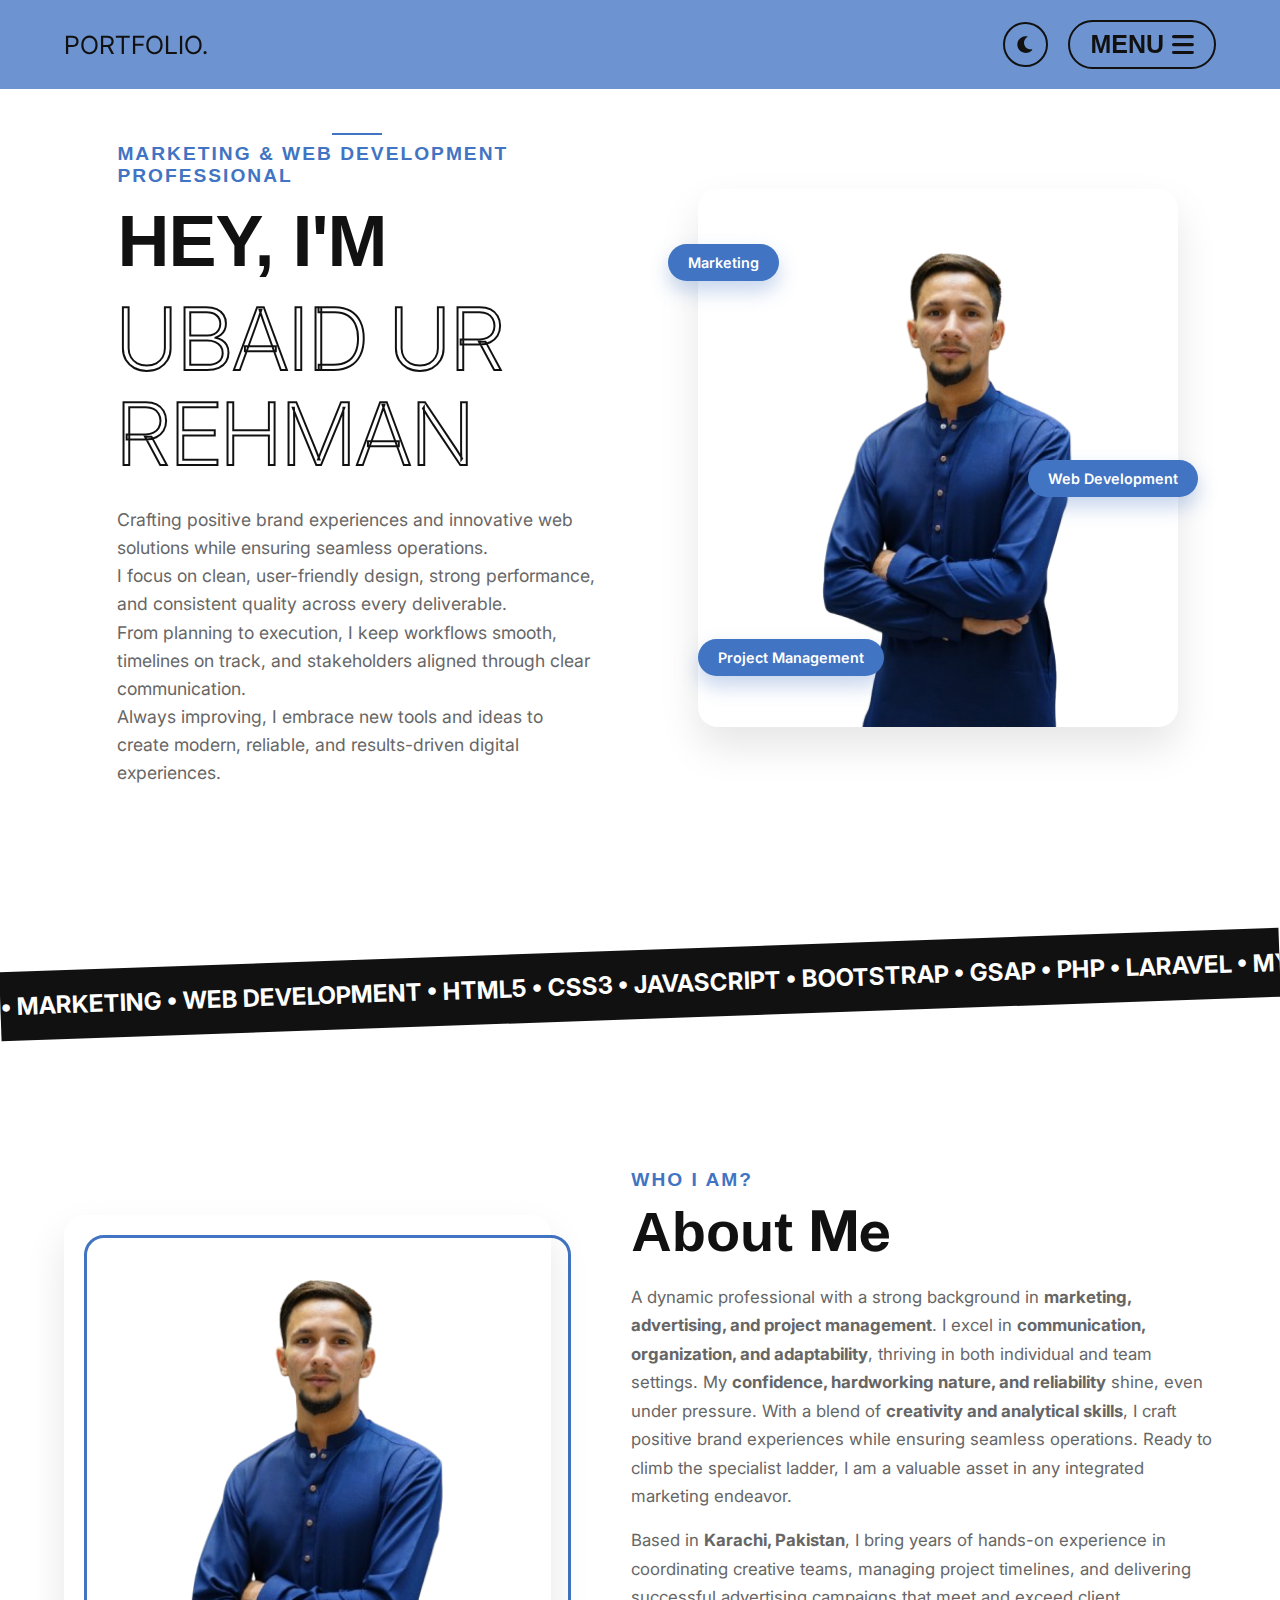
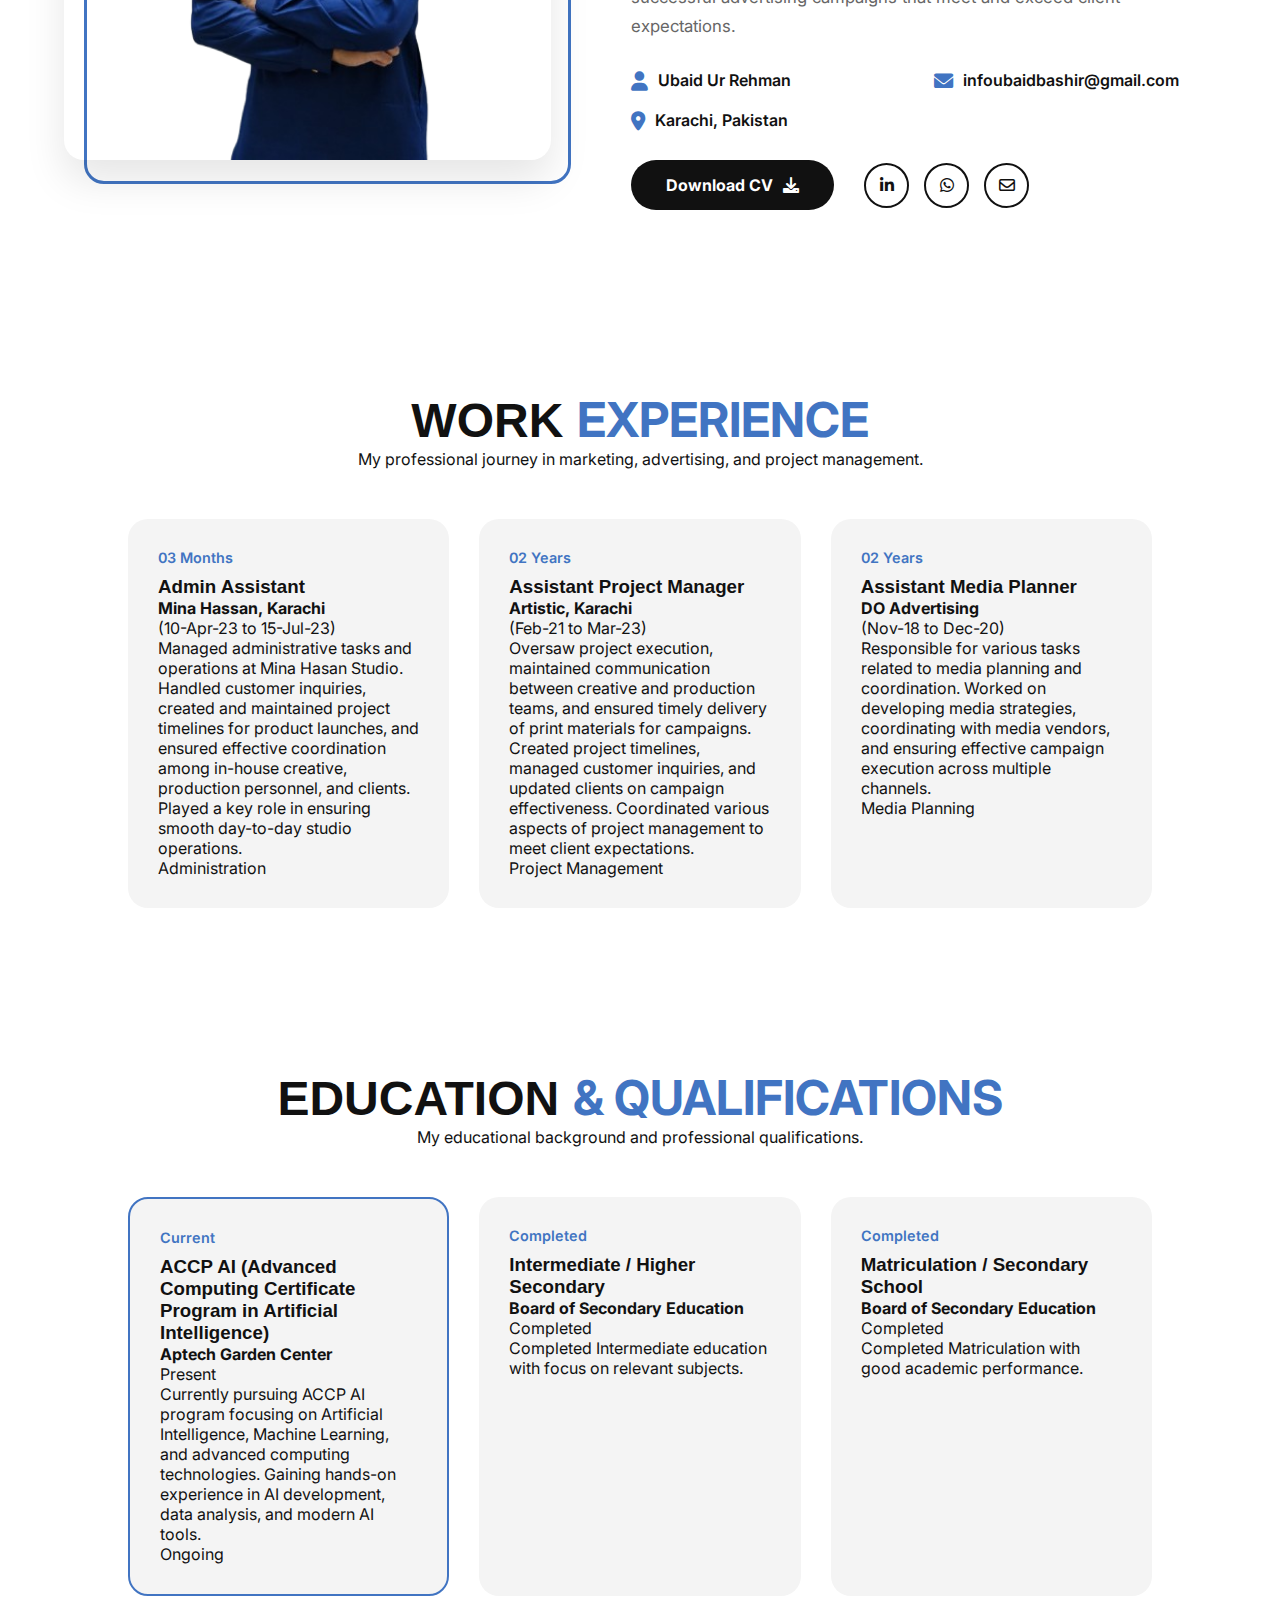
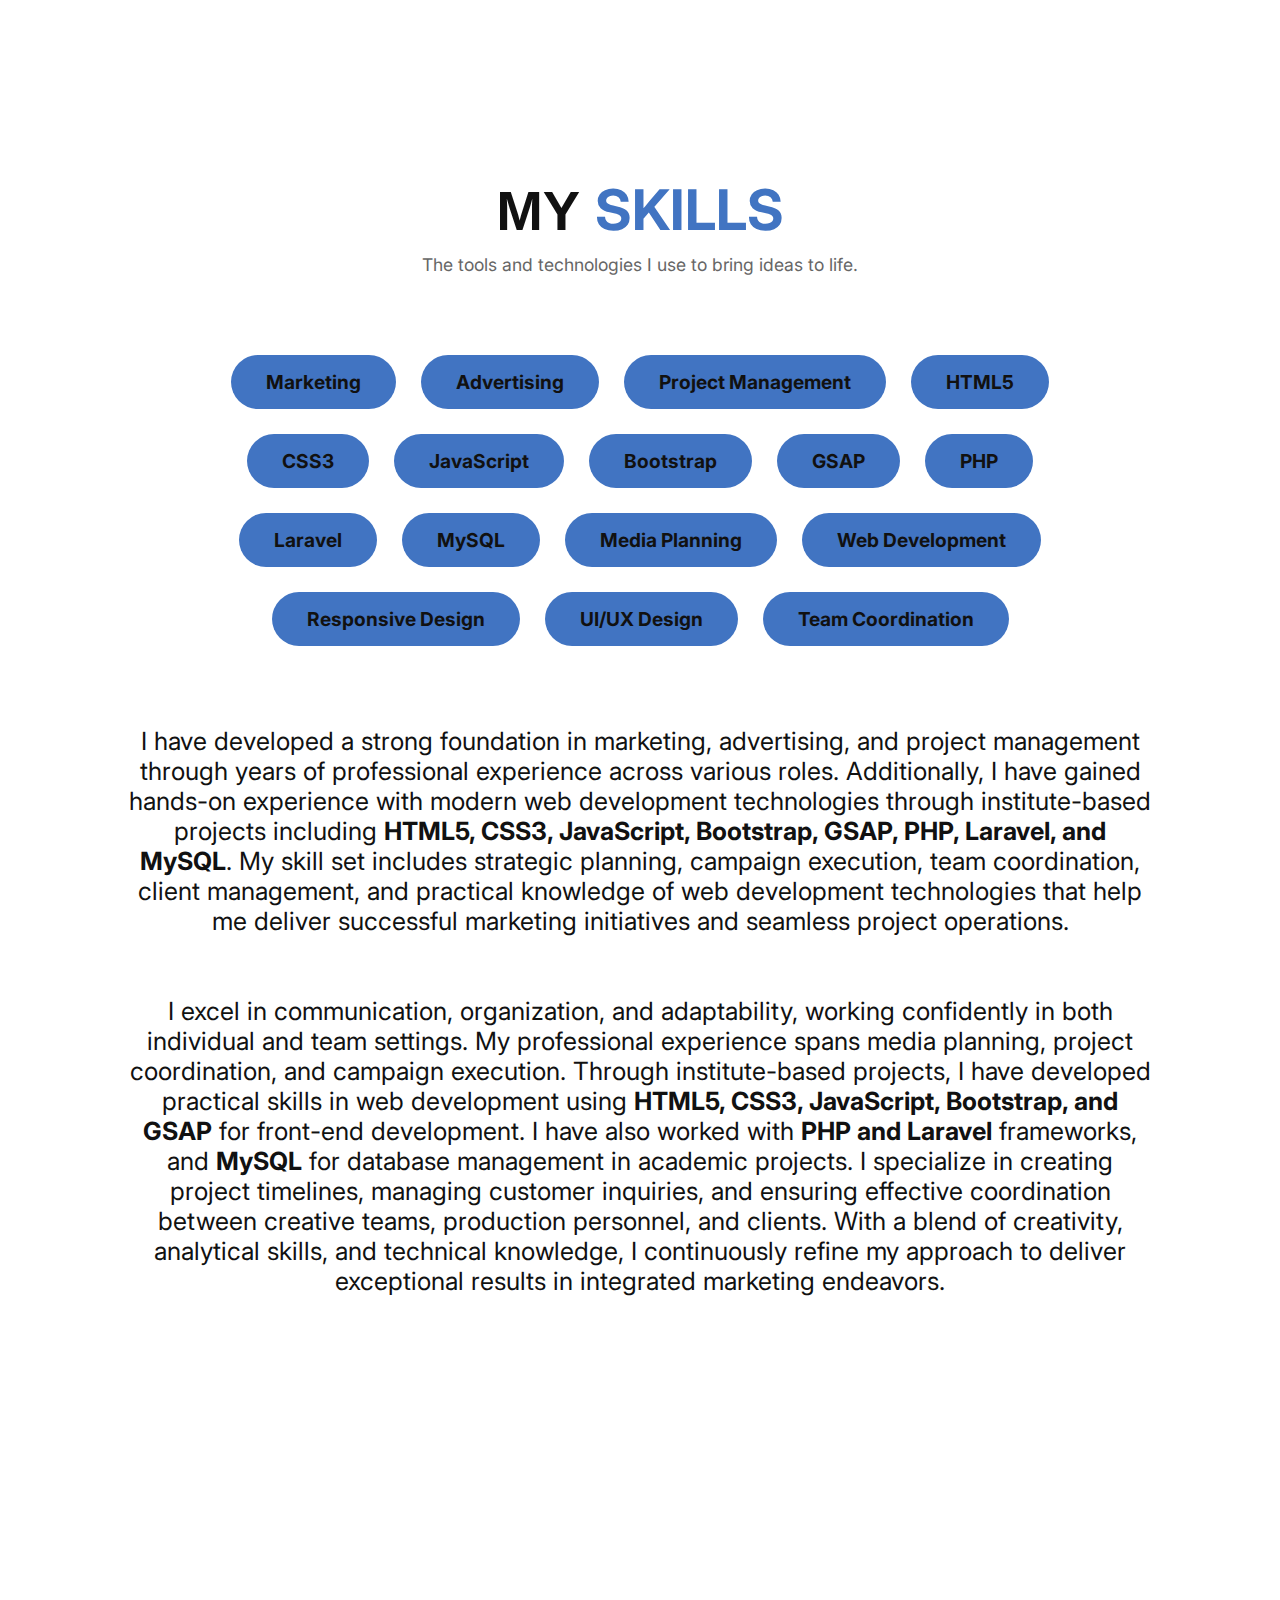
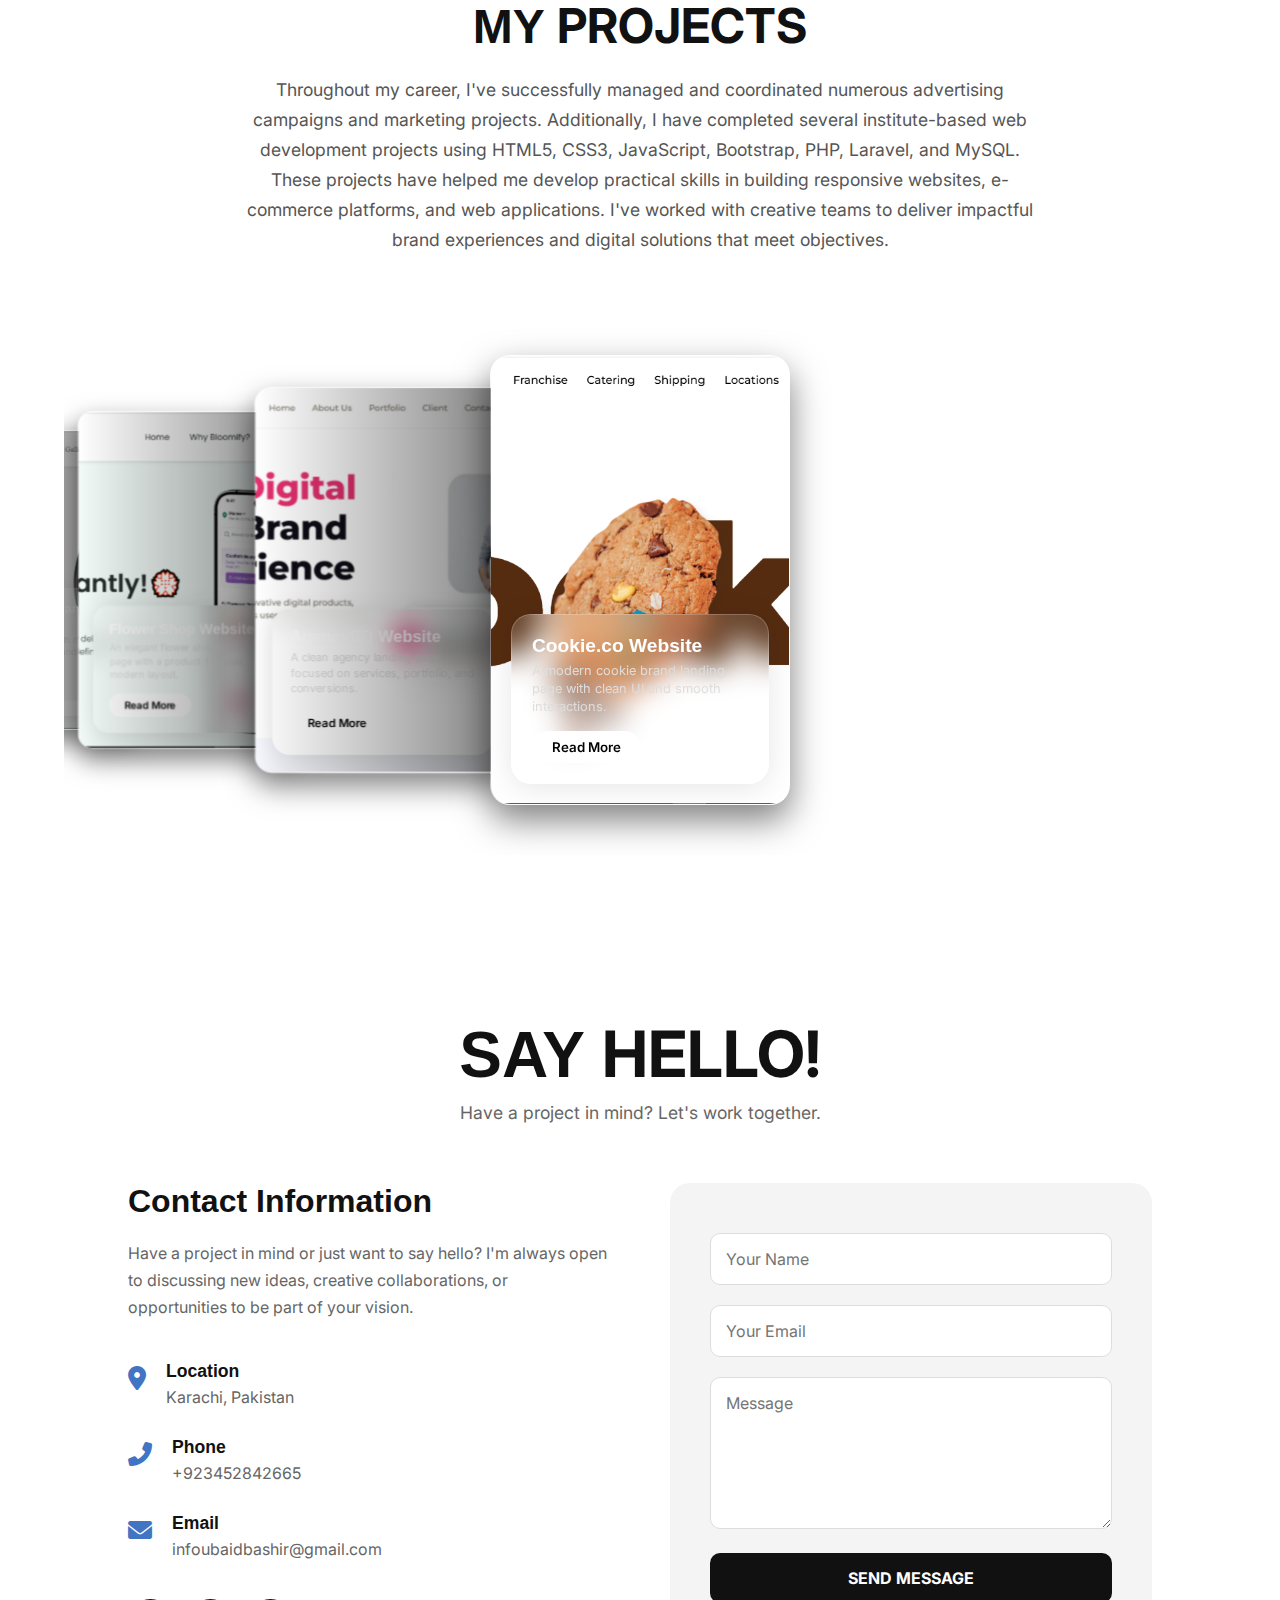
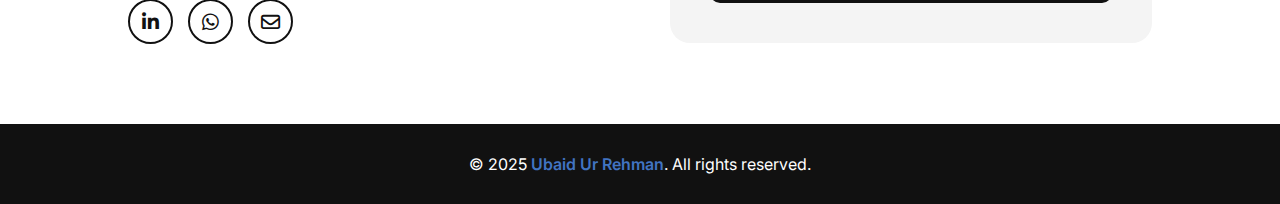
<file: index.html>
<!DOCTYPE html>
<html lang="en">

<head>
    <meta charset="UTF-8">
    <meta name="viewport" content="width=device-width, initial-scale=1.0">
    <title>MyPortfolio | Ubaid Ur Rehman</title>

    <!-- Favicon -->
    <link rel="icon" type="image/png" href="./assets/image/logo-removebg-preview.png">
    <link href="https://cdnjs.cloudflare.com/ajax/libs/font-awesome/6.0.0/css/all.min.css" rel="stylesheet">
    <link
        href="https://fonts.googleapis.com/css2?family=Clash+Display:wght@400;600;700&family=Inter:wght@300;400;600&display=swap"
        rel="stylesheet">
    <link rel="stylesheet" href="https://cdn.jsdelivr.net/npm/swiper@11/swiper-bundle.min.css" />
    <link rel="stylesheet" href="./assets/style.css">
    <link rel="stylesheet" href="./assets/about.css">

</head>

<body data-theme="light">

    <nav>
        <div class="logo">PORTFOLIO.</div>
        <div class="nav-right">
            <button class="theme-toggle" id="themeToggle" onclick="toggleTheme()" aria-label="Toggle Dark Mode">
                <i class="fas fa-moon" id="themeIcon"></i>
            </button>
            <div class="menu-btn" onclick="toggleMenu()">
                MENU <i class="fas fa-bars"></i>
            </div>
        </div>
    </nav>

    <div class="menu-overlay" id="menuOverlay">
        <div class="close-btn" onclick="toggleMenu()">&times;</div>
        <ul>
            <li><a href="#home" onclick="toggleMenu()">Home</a></li>
            <li><a href="#about" onclick="toggleMenu()">About</a></li>
            <li><a href="#skills" onclick="toggleMenu()">Skills</a></li>
            <li><a href="#education" onclick="toggleMenu()">Education</a></li>
            <li><a href="#projects" onclick="toggleMenu()">Projects</a></li>
            <li><a href="#contact" onclick="toggleMenu()">Contact</a></li>
        </ul>
    </div>

    <section id="home" class="hero">
        <div class="hero-text">
            <h4>MARKETING & WEB DEVELOPMENT PROFESSIONAL</h4>
            <h1>HEY, I'M <span class="outline-text">UBAID UR REHMAN</span></h1>
            <p>
                Crafting positive brand experiences and innovative web solutions while ensuring seamless operations.<br>
                I focus on clean, user-friendly design, strong performance, and consistent quality across every deliverable.<br>
                From planning to execution, I keep workflows smooth, timelines on track, and stakeholders aligned through clear communication.<br>
                Always improving, I embrace new tools and ideas to create modern, reliable, and results-driven digital experiences.
            </p>
        </div>
        <div class="hero-image">
            <img src="assets/image/ubaid.png" alt="Ubaid Ur Rehman">

            <div class="badge b1">Marketing</div>
            <div class="badge b2">Web Development</div>
            <div class="badge b3">Project Management</div>
        </div>
    </section>

    <div class="marquee">
        <div class="track">
            <span>• MARKETING • WEB DEVELOPMENT • HTML5 • CSS3 • JAVASCRIPT • BOOTSTRAP • GSAP • PHP • LARAVEL • MYSQL • ADVERTISING • PROJECT MANAGEMENT • </span>
            <span>• MARKETING • WEB DEVELOPMENT • HTML5 • CSS3 • JAVASCRIPT • BOOTSTRAP • GSAP • PHP • LARAVEL • MYSQL • ADVERTISING • PROJECT MANAGEMENT • </span>
        </div>
    </div>

    <section id="about" class="about-section">
        <div class="about-container">

            <div class="about-image">
                <img src="./assets/image/ubaid.png" alt="Ubaid Ur Rehman">
                <div class="img-border"></div>
            </div>

            <div class="about-content">
                <h4>WHO I AM?</h4>
                <h2>About <span>Me</span></h2>
                <p>
                    A dynamic professional with a strong background in <strong>marketing, advertising, and project management</strong>. 
                    I excel in <strong>communication, organization, and adaptability</strong>, thriving in both individual and team settings. 
                    My <strong>confidence, hardworking nature, and reliability</strong> shine, even under pressure. 
                    With a blend of <strong>creativity and analytical skills</strong>, I craft positive brand experiences while ensuring seamless operations. 
                    Ready to climb the specialist ladder, I am a valuable asset in any integrated marketing endeavor.
                </p>
                <p>
                    Based in <strong>Karachi, Pakistan</strong>, I bring years of hands-on experience in coordinating creative teams, 
                    managing project timelines, and delivering successful advertising campaigns that meet and exceed client expectations.
                </p>

                <div class="info-grid">
                    <div class="info-item">
                        <i class="fas fa-user"></i>
                        <span>Ubaid Ur Rehman</span>
                    </div>
                    <div class="info-item">
                        <i class="fas fa-envelope"></i>
                        <span>infoubaidbashir@gmail.com</span>
                    </div>
                    <div class="info-item">
                        <i class="fas fa-map-marker-alt"></i>
                        <span>Karachi, Pakistan</span>
                    </div>
                </div>

                <div class="about-actions">
                    <a href="./assets/Ubaid%20Bashir.pdf" class="btn-primary" target="_blank">Download CV <i
                            class="fas fa-download"></i></a>

                    <div class="social-icons">
                        <a href="https://www.linkedin.com/in/ubaid-bashir-7681b714b/" target="_blank"><i
                                class="fab fa-linkedin-in"></i></a>
                        <a href="https://wa.me/923452842665" target="_blank"><i class="fab fa-whatsapp"></i></a>

                        <a href="mailto:infoubaidbashir@gmail.com" target="_blank"><i class="far fa-envelope"></i></a>
                    </div>
                </div>
            </div>

        </div>
    </section>

    <section id="about" class="about">
        <div class="section-header">
            <h2>WORK <span>EXPERIENCE</span></h2>
            <p>My professional journey in marketing, advertising, and project management.</p>
        </div>

        <div class="education-grid">
            <div class="edu-card">
                <div class="year">03 Months</div>
                <h3>Admin Assistant</h3>
                <p><strong>Mina Hassan, Karachi</strong><br>
                (10-Apr-23 to 15-Jul-23)</p>
                <p>Managed administrative tasks and operations at Mina Hasan Studio. Handled customer inquiries, created and maintained project timelines for product launches, and ensured effective coordination among in-house creative, production personnel, and clients. Played a key role in ensuring smooth day-to-day studio operations.</p>
                <div class="tag">Administration</div>
            </div>

            <div class="edu-card">
                <div class="year">02 Years</div>
                <h3>Assistant Project Manager</h3>
                <p><strong>Artistic, Karachi</strong><br>
                (Feb-21 to Mar-23)</p>
                <p>Oversaw project execution, maintained communication between creative and production teams, and ensured timely delivery of print materials for campaigns. Created project timelines, managed customer inquiries, and updated clients on campaign effectiveness. Coordinated various aspects of project management to meet client expectations.</p>
                <div class="tag">Project Management</div>
            </div>

            <div class="edu-card">
                <div class="year">02 Years</div>
                <h3>Assistant Media Planner</h3>
                <p><strong>DO Advertising</strong><br>
                (Nov-18 to Dec-20)</p>
                <p>Responsible for various tasks related to media planning and coordination. Worked on developing media strategies, coordinating with media vendors, and ensuring effective campaign execution across multiple channels.</p>
                <div class="tag">Media Planning</div>
            </div>

        </div>
    </section>

    <section id="education" class="about">
        <div class="section-header">
            <h2>EDUCATION <span>& QUALIFICATIONS</span></h2>
            <p>My educational background and professional qualifications.</p>
        </div>

        <div class="education-grid">
            <div class="edu-card highlight">
                <div class="year">Current</div>
                <h3>ACCP AI (Advanced Computing Certificate Program in Artificial Intelligence)</h3>
                <p><strong>Aptech Garden Center</strong><br>
                Present</p>
                <p>Currently pursuing ACCP AI program focusing on Artificial Intelligence, Machine Learning, and advanced computing technologies. Gaining hands-on experience in AI development, data analysis, and modern AI tools.</p>
                <div class="tag">Ongoing</div>
            </div>

            <div class="edu-card">
                <div class="year">Completed</div>
                <h3>Intermediate / Higher Secondary</h3>
                <p><strong>Board of Secondary Education</strong><br>
                Completed</p>
                <p>Completed Intermediate education with focus on relevant subjects.</p>
            </div>

            <div class="edu-card">
                <div class="year">Completed</div>
                <h3>Matriculation / Secondary School</h3>
                <p><strong>Board of Secondary Education</strong><br>
                Completed</p>
                <p>Completed Matriculation with good academic performance.</p>
            </div>
        </div>
    </section>


    <section id="skills" class="skills-section">
        <div class="skills-header">
            <h2>MY <span>SKILLS</span></h2>
            <p>The tools and technologies I use to bring ideas to life.</p>
        </div>

        <div class="skills-cloud">
            <div class="skill-pill" style="--i:1">Marketing</div>
            <div class="skill-pill" style="--i:3">Advertising</div>
            <div class="skill-pill" style="--i:3">Project Management</div>
            <div class="skill-pill" style="--i:2">HTML5</div>
            <div class="skill-pill" style="--i:1">CSS3</div>
            <div class="skill-pill" style="--i:5">JavaScript</div>
            <div class="skill-pill" style="--i:2">Bootstrap</div>
            <div class="skill-pill" style="--i:6">GSAP</div>
            <div class="skill-pill" style="--i:3">PHP</div>
            <div class="skill-pill" style="--i:4">Laravel</div>
            <div class="skill-pill" style="--i:4">MySQL</div>
            <div class="skill-pill" style="--i:7">Media Planning</div>
            <div class="skill-pill" style="--i:1">Web Development</div>
            <div class="skill-pill" style="--i:3">Responsive Design</div>
            <div class="skill-pill" style="--i:2">UI/UX Design</div>
            <div class="skill-pill" style="--i:4">Team Coordination</div>
        </div>
        <br><br><br>
        <p class="skills-intro" style="font-size: 25px;">
            I have developed a strong foundation in marketing, advertising, and project management
            through years of professional experience across various roles. Additionally, I have gained hands-on experience
            with modern web development technologies through institute-based projects including <strong>HTML5, CSS3, JavaScript, Bootstrap, GSAP, PHP, Laravel, and MySQL</strong>.
            My skill set includes strategic planning, campaign execution, team coordination, client management,
            and practical knowledge of web development technologies that help me deliver successful marketing initiatives
            and seamless project operations.
        </p>
        <br><br><br>
        <div class="skills-description">
            <p style="font-size: 25px;">
                I excel in communication, organization, and adaptability, working confidently in both
                individual and team settings. My professional experience spans media planning, project coordination,
                and campaign execution. Through institute-based projects, I have developed practical skills
                in web development using <strong>HTML5, CSS3, JavaScript, Bootstrap, and GSAP</strong> for front-end development. 
                I have also worked with <strong>PHP and Laravel</strong> frameworks, and <strong>MySQL</strong> for database management
                in academic projects. I specialize in creating project timelines, managing customer inquiries, 
                and ensuring effective coordination between creative teams, production personnel, and clients. 
                With a blend of creativity, analytical skills, and technical knowledge,
                I continuously refine my approach to deliver exceptional results in integrated marketing endeavors.
            </p>
        </div>
    </section>

    <br><br><br><br><br><br>

    <section id="projects" class="projects">
        <div class="projects-header">
            <h2>MY <span>PROJECTS</span></h2>
            <p>Throughout my career, I've successfully managed and coordinated numerous advertising campaigns and marketing projects. 
                Additionally, I have completed several institute-based web development projects using HTML5, CSS3, JavaScript, Bootstrap, PHP, Laravel, and MySQL.
                These projects have helped me develop practical skills in building responsive websites, e-commerce platforms, and web applications.
                I've worked with creative teams to deliver impactful brand experiences and digital solutions that meet objectives.</p>
        </div>
        <div class="project-list">

            <div class="container">
                <!-- <h1>Amazing Projects #6<br><span>Cards Slider</span></h1> -->

                <div class="swiper mySwiper">
                    <div class="swiper-wrapper">

                        <div class="swiper-slide">
                            <div class="card-image">
                                <a href="https://ubaid-ur-rehman5.github.io/cookies-projects/" target="_blank"><img
                                        src="./assets/image/project-6.png" alt=""></a>
                            </div>
                            <div class="card-content">
                                <h2>Cookie.co Website</h2>
                                <p>A modern cookie brand landing page with clean UI and smooth interactions.</p>
                                <button><a href="https://ubaid-ur-rehman5.github.io/cookies-projects/" style="text-decoration: none ; color: #000; "
                                        >Read More</a> </button>

                            </div>
                        </div>

                      
                        <div class="swiper-slide">
                            <div class="card-image">
                                <a href="https://ubaid-ur-rehman5.github.io/Restaurant/" target="_blank"><img
                                        src="./assets/image/project-3.png" alt=""></a>
                            </div>
                            <div class="card-content">
                                <h2>Yummy Restaurant Website</h2>
                                <p>A restaurant website with menu sections, clean layout, and a table booking CTA.</p>
                                <button><a href="https://ubaid-ur-rehman5.github.io/Restaurant/" style="text-decoration: none ; color: #000;" target="_blank">Read
                                        More</a> </button>

                            </div>
                        </div>

                        <div class="swiper-slide">
                            <div class="card-image">
                                <a href="https://ubaid-ur-rehman5.github.io/flower/" target="_blank"><img
                                        src="./assets/image/project-1.png" alt=""></a>
                            </div>
                            <div class="card-content">
                                <h2>Flower Shop Website</h2>
                                <p>An elegant flower shop landing page with a product-focused, modern layout.</p>
                                <button><a href="https://ubaid-ur-rehman5.github.io/flower/" style="text-decoration: none ; color: #000;"
                                        target="_blank">Read
                                        More</a> </button>

                            </div>
                        </div>

                        <div class="swiper-slide">
                            <div class="card-image">
                                <a href="https://ubaid-ur-rehman5.github.io/agency/" target="_blank"><img
                                        src="./assets/image/image.png" alt=""></a>
                            </div>
                            <div class="card-content">
                                <h2>AgencyBD Website</h2>
                                <p>A clean agency landing page focused on services, portfolio, and conversions.</p>
                                <button><a href="https://ubaid-ur-rehman5.github.io/agency/" style="text-decoration: none ; color: #000;"
                                        target="_blank">Read
                                        More</a> </button>

                            </div>
                        </div>

                    </div>
                </div>
            </div>

        </div>
    </section>

    <section id="contact" class="contact">
        <div class="contact-container">
            <div class="contact-header">
                <h2>SAY <span>HELLO!</span></h2>
                <p>Have a project in mind? Let's work together.</p>
            </div>

            <div class="contact-content">
                <div class="contact-info">
                    <h3>Contact Information</h3>
                    <p>Have a project in mind or just want to say hello? I'm always open to discussing new ideas, creative collaborations, or opportunities to be part of your vision.</p>
                    
                    <div class="info-details">
                        <div class="info-detail-item">
                            <i class="fas fa-map-marker-alt"></i>
                            <div>
                                <h4>Location</h4>
                                <p>Karachi, Pakistan</p>
                            </div>
                        </div>
                        <div class="info-detail-item">
                            <i class="fas fa-phone-alt"></i>
                            <div>
                                <h4>Phone</h4>
                                <p><a href="https://wa.me/923452842665" target="_blank">+923452842665</a></p>
                            </div>
                        </div>
                        <div class="info-detail-item">
                            <i class="fas fa-envelope"></i>
                            <div>
                                <h4>Email</h4>
                                <p><a href="mailto:infoubaidbashir@gmail.com">infoubaidbashir@gmail.com</a></p>
                            </div>
                        </div>
                    </div>

                    <div class="socials">
                        <a href="https://www.linkedin.com/in/ubaid-bashir-7681b714b/" target="_blank"><i class="fab fa-linkedin-in"></i></a>
                        <a href="https://wa.me/923452842665" target="_blank"><i class="fab fa-whatsapp"></i></a>
                        <a href="mailto:infoubaidbashir@gmail.com" target="_blank"><i class="far fa-envelope"></i></a>
                    </div>
                </div>

                <div class="contact-form-box">
                    <form action="https://api.web3forms.com/submit" method="POST">
                        <!-- Web3Forms Access Key -->
                        <input type="hidden" name="access_key" value="3c7e196e-5c7e-42f2-878b-e4fbac3ee131">

                        <input type="text" name="name" placeholder="Your Name" required>

                        <input type="email" name="email" placeholder="Your Email" required>

                        <textarea name="message" rows="6" placeholder="Message" required></textarea>

                        <button type="submit">SEND MESSAGE</button>
                    </form>
                </div>
            </div>
        </div>
    </section>

    <!-- Back to Top Button -->
    <button id="backToTop" class="back-to-top" onclick="scrollToTop()">
        <i class="fas fa-arrow-up"></i>
    </button>

    <!-- Footer -->
    <footer class="footer">
        <div class="footer-content">
            <p>&copy; 2025 <span>Ubaid Ur Rehman</span>. All rights reserved.</p>
        </div>
    </footer>

    <script src="https://cdn.jsdelivr.net/npm/swiper@11/swiper-bundle.min.js"></script>
    <script src="./assets/main.js"></script>
</body>

</html>
</file>
<file: assets/style.css>
/* Fonts Import */
@import url('https://fonts.googleapis.com/css2?family=Clash+Display:wght@400;600;700&family=Inter:wght@300;400;600&display=swap');

:root {
    --primary: #4174c2;
    /* Blue */
    --dark: #111;
    --light: #fff;
    --gray: #f4f4f4;
}

/* Dark Mode Variables */
[data-theme="dark"] {
    --dark: #fff;
    --light: #1a1a1a;
    --gray: #2a2a2a;
}

/* Dark Mode Specific Styles */
[data-theme="dark"] body {
    background: var(--light);
    color: var(--dark);
}

[data-theme="dark"] .hero-text .outline-text {
    -webkit-text-stroke: 2px var(--dark);
}

[data-theme="dark"] .about-content,
[data-theme="dark"] .skills-section,
[data-theme="dark"] .projects-header,
[data-theme="dark"] .contact {
    background: var(--light);
}

[data-theme="dark"] .projects-header p {
    color: #999;
}

[data-theme="dark"] .about-content p,
[data-theme="dark"] .skills-header p {
    color: #ccc;
}

[data-theme="dark"] .edu-card {
    background: var(--gray);
    border-color: rgba(255, 255, 255, 0.1);
}

[data-theme="dark"] .contact-form-box {
    background: var(--gray);
}

[data-theme="dark"] .contact-form-box input,
[data-theme="dark"] .contact-form-box textarea {
    background: #333;
    border-color: #555;
    color: var(--dark);
}

[data-theme="dark"] .info-detail-item p,
[data-theme="dark"] .contact-info p {
    color: #ccc;
}

[data-theme="dark"] .menu-overlay {
    background: var(--light);
}

[data-theme="dark"] .logo {
    color: var(--dark);
}

[data-theme="dark"] .menu-btn {
    color: var(--dark);
}

[data-theme="dark"] .section-header h2,
[data-theme="dark"] .skills-header h2,
[data-theme="dark"] .projects-header h2,
[data-theme="dark"] .contact-header h2 {
    color: var(--dark);
}

[data-theme="dark"] .about-content h2,
[data-theme="dark"] .about-content h4 {
    color: var(--dark);
}

[data-theme="dark"] .edu-card h3 {
    color: var(--dark);
}

[data-theme="dark"] .info-detail-item h4 {
    color: var(--dark);
}

[data-theme="dark"] .contact-info h3 {
    color: var(--dark);
}

* {
    margin: 0;
    padding: 0;
    box-sizing: border-box;
    font-family: 'Inter', sans-serif;
    scroll-behavior: smooth;
}

body {
    background: var(--light);
    color: var(--dark);
    overflow-x: hidden;
    transition: background 0.3s ease, color 0.3s ease;
    overflow-x: hidden;
}

h1,
h2,
h3,
h4 {
    font-family: 'Clash Display', sans-serif;
    font-weight: 700;
}

/* Navbar */
/* Variables (Image wale colors ke liye) */
:root {
    --menu-bg: #4174c2;
    /* Blue color */
    --menu-text: #1a1a1a;
    /* Dark Text */
}

/* Navbar (Existing code same rahega) */
nav {
    background-color: rgba(65, 116, 194, 0.77) !important;
    display: flex;
    justify-content: space-between;
    align-items: center;
    padding: 20px 5%;
    font-size: 25px;
    position: fixed;
    width: 100%;
    top: 0;
    background: rgba(255, 255, 255, 0.9);
    backdrop-filter: blur(10px);
    z-index: 1000;
    transition: background 0.3s ease;
}

[data-theme="dark"] nav {
    background: rgba(17, 17, 17, 0.9) !important;
}

.nav-right {
    display: flex;
    align-items: center;
    gap: 20px;
}

/* Theme Toggle Button */
.theme-toggle {
    background: transparent;
    border: 2px solid var(--dark);
    border-radius: 50%;
    width: 45px;
    height: 45px;
    display: flex;
    align-items: center;
    justify-content: center;
    cursor: pointer;
    transition: all 0.3s ease;
    color: var(--dark);
    font-size: 1.2rem;
}

.theme-toggle:hover {
    background: var(--dark);
    color: var(--light);
    transform: rotate(20deg);
}

[data-theme="dark"] .theme-toggle {
    border-color: var(--light);
    color: var(--light);
}

[data-theme="dark"] .theme-toggle:hover {
    background: var(--light);
    color: var(--dark);
}

/* Menu Button */
.menu-btn {
    background: transparent;
    border: 2px solid var(--dark);
    border-radius: 30px;
    padding: 8px 20px;
    font-family: 'Clash Display', sans-serif;
    font-weight: 600;
    cursor: pointer;
    display: flex;
    align-items: center;
    gap: 8px;
    transition: all 0.3s ease;
    z-index: 1001;
    position: relative;
}

.menu-btn:hover {
    background: var(--dark);
    color: var(--light);
}

[data-theme="dark"] .menu-btn {
    border-color: var(--light);
    color: var(--light);
}

[data-theme="dark"] .menu-btn:hover {
    background: var(--light);
    color: var(--dark);
}

/* Mobile Menu Button */
@media (max-width: 768px) {
    .menu-btn {
        padding: 8px 15px;
        font-size: 14px;
    }
    
    .menu-btn i {
        font-size: 1.2rem;
    }
}

.backBut{
        color: var(--menu-text);
    font-size: 25px;
    font-weight: 600;
    text-decoration: none;
    font-family: 'Clash Display', sans-serif;
    line-height: 1.1;
    display: inline-block;
    transition: 0.3s;
}

/* Menu Overlay - Yahan major changes hain */
.menu-overlay {
    position: fixed;
    top: 0;
    right: -100%;
    width: 100%;
    max-width: 400px;
    height: 100vh;
    background: var(--light);
    z-index: 1000;
    transition: right 0.5s ease;
    padding: 80px 40px;
    box-shadow: -5px 0 30px rgba(0, 0, 0, 0.1);
    overflow-y: auto;
}

/* Make menu full screen on mobile */
@media (max-width: 480px) {
    .menu-overlay {
        max-width: 100%;
        padding: 70px 20px 40px;
    }
}

.menu-overlay.active {
    right: 0;
}

/* Close Button Styling (Pill Shape) */
.close-btn {
    position: absolute;
    top: 25px;
    right: 25px;
    font-size: 2.5rem;
    cursor: pointer;
    color: var(--dark);
    transition: transform 0.3s ease;
    z-index: 1002;
    width: 40px;
    height: 40px;
    display: flex;
    align-items: center;
    justify-content: center;
    border-radius: 50%;
    background: rgba(0, 0, 0, 0.05);
}

.close-btn:hover {
    transform: rotate(90deg);
    background: rgba(0, 0, 0, 0.1);
}

/* Menu Links Styling */
.menu-overlay ul {
    list-style: none;
    text-align: left;
    /* Left align text */
    width: 100%;
}

.menu-overlay ul li {
    margin: 15px 0;
}

.menu-overlay ul li a {
    color: var(--menu-text);
    /* Dark color */
    font-size: 25px;
    /* Bara font size image jaisa */
    font-weight: 600;
    /* Bold text */
    text-decoration: none;
    font-family: 'Clash Display', sans-serif;
    /* Aapka font */
    line-height: 1.1;
    display: inline-block;
    transition: 0.3s;
}

.menu-overlay ul li a:hover {
    color: #fff;
    /* Hover par white effect */
    transform: translateX(10px);
    /* Thoda move karega */
}

/* Mobile Responsiveness */
@media (max-width: 600px) {
    .menu-overlay {
        width: 100%;
        /* Mobile par full width */
        top: 0;
        right: -100%;
        height: 100vh;
        border-radius: 0;
        /* Mobile par sharp corners */
    }

    .menu-overlay.active {
        right: 0;
    }
}

/* Hero Section */
.hero {
    min-height: 100vh;
    display: flex;
    flex-direction: column;
    align-items: center;
    justify-content: center;
    padding: 120px 5% 80px;
    position: relative;
    overflow: hidden;
    gap: 40px;
    margin-top: 0; /* Removed margin-top as we're using padding */
}

.hero-text {
    text-align: center;
    max-width: 800px;
    margin: 0 auto;
    z-index: 2;
    padding: 0 15px;
}

.hero-text h4 {
    color: var(--primary);
    letter-spacing: 2px;
    margin: 30px 0 15px; /* Added top margin */
    font-size: 1.2rem;
    position: relative;
    display: inline-block;
    padding-top: 10px;
}

/* Add a subtle line above the text on larger screens */
@media (min-width: 768px) {
    .hero-text h4::before {
        content: '';
        position: absolute;
        top: 0;
        left: 50%;
        transform: translateX(-50%);
        width: 50px;
        height: 2px;
        background: var(--primary);
    }
}

.hero-text h1 {
    font-size: 3.5rem;
    line-height: 1.1;
    margin: 0 0 20px;
    text-transform: uppercase;
    font-weight: 700;
    letter-spacing: -1px;
}

.hero-text .outline-text {
    -webkit-text-stroke: 2px var(--dark);
    color: transparent;
    display: block;
    margin-top: 10px;
    font-size: 1.2em;
    letter-spacing: 1px;
}

@media (max-width: 768px) {
    .hero {
        padding: 80px 5% 50px;
        gap: 30px;
        margin-top: 50px; /* Adjusted for tablet */
    }
    
    .hero-text h1 {
        font-size: 2.8rem;
        line-height: 1.2;
        margin-bottom: 15px;
    }
    
    .hero-text .outline-text {
        -webkit-text-stroke: 1.5px var(--dark);
        font-size: 1.1em;
    }
    
    .hero-text h4 {
        margin: 25px 0 10px;
        font-size: 1.1rem;
    }
}

@media (max-width: 480px) {
    .hero {
        padding: 80px 4% 30px;
        gap: 30px;
        margin-top: 0;
    }
    
    .hero-text {
        padding: 0 10px;
    }
    
    .hero-text h1 {
        font-size: 2.2rem;
        line-height: 1.3;
        margin-bottom: 10px;
    }
    
    .hero-text h4 {
        font-size: 1rem;
        margin: 20px 0 8px;
        letter-spacing: 1px;
    }
    
    .hero-text .outline-text {
        -webkit-text-stroke: 1px var(--dark);
        font-size: 1em;
    }
    
    .hero-text p {
        font-size: 1rem;
        line-height: 1.5;
        margin-bottom: 20px;
    }
}

.hero-text p {
    font-size: 1.1rem;
    line-height: 1.6;
    margin-bottom: 30px;
    color: #666;
}

.hero-image {
    position: relative;
    width: 100%;
    max-width: 500px;
    margin: 0 auto;
    z-index: 1;
    padding: 0 15px;
    box-sizing: border-box;
}

.hero-image img {
    width: 100%;
    height: auto;
    object-fit: cover;
    border-radius: 20px;
    box-shadow: 0 20px 40px rgba(0, 0, 0, 0.1);
    transition: transform 0.3s ease;
}

/* Floating Badges */
.badge {
    position: absolute;
    background: var(--primary);
    color: white;
    padding: 8px 16px;
    border-radius: 30px;
    font-weight: 600;
    font-size: 0.8rem;
    box-shadow: 0 10px 20px rgba(65, 116, 194, 0.3);
    animation: float 3s ease-in-out infinite;
    z-index: 3;
}

.b1 { top: 10%; left: 5%; }
.b2 { top: 50%; right: 5%; animation-delay: 1s; }
.b3 { bottom: 10%; left: 5%; animation-delay: 2s; }

/* Responsive Adjustments */
@media (min-width: 768px) {
    .hero {
        flex-direction: row;
        align-items: center;
        justify-content: space-between;
        text-align: left;
        padding: 100px 8% 80px;
        gap: 60px;
    }
    
    .hero-text {
        flex: 1;
        text-align: left;
        padding-right: 40px;
        margin: 0;
        max-width: 50%;
    }
    
    .hero-text h1 {
        font-size: 4.5rem;
        margin-bottom: 25px;
    }
    
    .hero-image {
        flex: 1;
        max-width: 45%;
        padding: 0;
    }
    
    .badge {
        padding: 10px 20px;
        font-size: 0.9rem;
    }
}

@media (max-width: 1024px) {
    .hero-text h1 {
        font-size: 3.5rem;
    }
}

@media (max-width: 576px) {
    .hero {
        padding: 80px 5% 40px;
    }
    
    .hero-text h1 {
        font-size: 2.5rem;
    }
    
    .hero-text p {
        font-size: 1rem;
    }
    
    .badge {
        padding: 6px 12px;
        font-size: 0.7rem;
    }
    
    .b1 { top: 5%; left: 5%; }
    .b2 { top: 45%; right: 5%; }
    .b3 { bottom: 5%; left: 5%; }
}

.hero-image:hover img {
    filter: grayscale(0%);
}

/* Floating Badges */
.badge {
    position: absolute;
    background: var(--primary);
    padding: 10px 20px;
    border-radius: 30px;
    font-weight: 600;
    font-size: 0.9rem;
    box-shadow: 0 10px 20px rgba(65, 116, 194, 0.3);
    animation: float 3s ease-in-out infinite;
}

.b1 {
    top: 10%;
    left: -30px;
}

.b2 {
    top: 50%;
    right: -20px;
    animation-delay: 1s;
}

.b3 {
    bottom: 10%;
    left: 0;
    animation-delay: 2s;
}

@keyframes float {

    0%,
    100% {
        transform: translateY(0);
    }

    50% {
        transform: translateY(-10px);
    }
}

/* Marquee */
.marquee {
    background: var(--dark);
    color: var(--light);
    padding: 20px 0;
    overflow: hidden;
    white-space: nowrap;
    transform: rotate(-2deg);
    margin: 50px 0;
}

.track {
    display: inline-block;
    animation: marquee 10s linear infinite;
}

.track span {
    font-size: 1.5rem;
    font-weight: 700;
    margin-right: 20px;
    text-transform: uppercase;
}

@keyframes marquee {
    0% {
        transform: translateX(0);
    }

    100% {
        transform: translateX(-50%);
    }
}

/* About & Education */
.about {
    padding: 80px 10%;
}

.section-header {
    text-align: center;
    margin-bottom: 50px;
}

.section-header h2 {
    font-size: 3rem;
}

.section-header span {
    color: var(--primary);
}

.education-grid {
    display: grid;
    grid-template-columns: repeat(auto-fit, minmax(280px, 1fr));
    gap: 30px;
}

.edu-card {
    background: var(--gray);
    padding: 30px;
    border-radius: 20px;
    position: relative;
    transition: 0.3s;
}

.edu-card:hover {
    background: var(--dark);
    color: var(--light);
    transform: translateY(-5px);
}

.edu-card .year {
    font-size: 0.9rem;
    color: var(--primary);
    margin-bottom: 10px;
    font-weight: 600;
}

.edu-card.highlight {
    border: 2px solid var(--primary);
}

/* Skills */
/* .skills-section {
            padding: 50px 10%;
            text-align: center;
        }

        .skills-wrapper {
            display: flex;
            flex-wrap: wrap;
            justify-content: center;
            gap: 15px;
            margin-top: 30px;
        }

        .skill-bubble {
            padding: 15px 35px;
            border-radius: 50px;
            border: 1px solid var(--dark);
            font-weight: 600;
            font-size: 1.1rem;
            transition: 0.3s;
            cursor: default;
        }

        .skill-bubble.green {
            background: var(--primary);
            border-color: var(--primary);
        }

        .skill-bubble:hover {
            background: var(--dark);
            color: var(--light);
            transform: scale(1.1);
        } */

/* Projects */
.projects {
    padding: 80px 5%;
    background: var(--light);
    color: var(--dark);
}

.projects-header {
    text-align: center;
    max-width: 1000px;
    margin: 0 auto 50px;
}

.projects-header h2 {
    font-size: 3rem;
    margin-bottom: 20px;
}

.projects-header p {
    font-size: 1.1rem;
    line-height: 1.7;
    color: #555;
    margin: 0 auto;
    max-width: 800px;
}

@media (max-width: 768px) {
    .projects {
        padding: 60px 5%;
    }
    
    .projects-header h2 {
        font-size: 2.5rem;
    }
    
    .projects-header p {
        font-size: 1rem;
        padding: 0 10px;
    }
}

/* Original commented code */
/* .projects {
            padding: 80px 10%;
            background: var(--dark);
            color: var(--light);
        }

        .project-item {
            display: flex;
            justify-content: space-between;
            align-items: center;
            padding: 30px 0;
            border-bottom: 1px solid rgba(255,255,255,0.1);
            cursor: pointer;
            transition: 0.3s;
            text-decoration: none;
            color: inherit;
        }

        .project-item:hover {
            padding-left: 20px;
            background: rgba(255,255,255,0.05);
        }

        .project-item h3 {
            font-size: 2rem;
        }

        .proj-arrow {
            font-size: 2rem;
            color: var(--primary);
            opacity: 0;
            transition: 0.3s;
        }

        .project-item:hover .proj-arrow {
            opacity: 1;
            transform: translateX(-10px);
        } */

/* Contact */
.contact {
    padding: 80px 10%;
    background: var(--light);
}

.contact-container {
    max-width: 1200px;
    margin: 0 auto;
}

.contact-header {
    text-align: center;
    margin-bottom: 60px;
}

.contact-header h2 {
    font-size: 4rem;
    margin-bottom: 10px;
}

.contact-header p {
    color: #666;
    font-size: 1.1rem;
}

.contact-content {
    display: grid;
    grid-template-columns: 1fr 1fr;
    gap: 60px;
    align-items: start;
}

/* Contact Info Column */
.contact-info h3 {
    font-size: 2rem;
    margin-bottom: 20px;
    color: var(--dark);
}

.contact-info > p {
    color: #666;
    line-height: 1.7;
    margin-bottom: 40px;
}

.info-details {
    margin-bottom: 40px;
}

.info-detail-item {
    display: flex;
    align-items: flex-start;
    gap: 20px;
    margin-bottom: 30px;
}

.info-detail-item i {
    font-size: 1.5rem;
    color: var(--primary);
    margin-top: 5px;
}

.info-detail-item h4 {
    font-size: 1.1rem;
    margin-bottom: 5px;
    color: var(--dark);
}

.info-detail-item p {
    color: #666;
    margin: 0;
}

.info-detail-item a {
    color: #666;
    text-decoration: none;
    transition: 0.3s;
}

.info-detail-item a:hover {
    color: var(--primary);
}

.contact-info .socials {
    display: flex;
    gap: 15px;
    margin-top: 30px;
}

.contact-info .socials a {
    width: 45px;
    height: 45px;
    border: 2px solid var(--dark);
    border-radius: 50%;
    display: flex;
    justify-content: center;
    align-items: center;
    color: var(--dark);
    text-decoration: none;
    transition: 0.3s;
    font-size: 1.2rem;
}

.contact-info .socials a:hover {
    background: var(--dark);
    color: #fff;
    transform: translateY(-3px);
}

/* Contact Form Column */
.contact-form-box {
    background: var(--gray);
    padding: 40px;
    border-radius: 20px;
}

.contact-form-box input,
.contact-form-box textarea {
    width: 100%;
    padding: 15px;
    margin: 10px 0;
    background: #fff;
    border: 1px solid #ddd;
    border-radius: 10px;
    font-size: 1rem;
    font-family: 'Inter', sans-serif;
}

.contact-form-box textarea {
    resize: vertical;
    min-height: 120px;
}

.contact-form-box button {
    width: 100%;
    padding: 15px;
    background: var(--dark);
    color: var(--light);
    border: none;
    border-radius: 10px;
    font-size: 1rem;
    font-weight: 700;
    cursor: pointer;
    margin-top: 10px;
    transition: 0.3s;
}

.contact-form-box button:hover {
    background: var(--primary);
    color: var(--dark);
    transform: translateY(-2px);
}

/* Back to Top Button */
.back-to-top {
    position: fixed;
    bottom: 30px;
    right: 30px;
    width: 50px;
    height: 50px;
    background: var(--primary);
    color: var(--dark);
    border: none;
    border-radius: 50%;
    font-size: 1.2rem;
    cursor: pointer;
    display: none;
    align-items: center;
    justify-content: center;
    z-index: 1000;
    box-shadow: 0 4px 15px rgba(65, 116, 194, 0.3);
    transition: 0.3s;
}

.back-to-top.show {
    display: flex;
}

.back-to-top:hover {
    background: var(--dark);
    color: #fff;
    transform: translateY(-5px);
    box-shadow: 0 6px 20px rgba(0, 0, 0, 0.3);
}

/* Footer */
.footer {
    background: var(--dark);
    color: var(--light);
    padding: 30px 20px;
    text-align: center;
}

.footer-content {
    max-width: 1200px;
    margin: 0 auto;
}

.footer-content p {
    font-size: 1rem;
    margin: 0;
}

.footer-content span {
    color: var(--primary);
    font-weight: 600;
}

/* ========== COMPREHENSIVE RESPONSIVE STYLES ========== */

/* Tablet and Below (768px) */
@media (max-width: 768px) {
    /* Hero Section */
    .hero {
        flex-direction: column;
        text-align: center;
        padding-top: 100px; /* Add more space at the top */
        height: auto;
        padding: 120px 5% 50px;
    }

    .hero-text h1 {
        font-size: 3.5rem;
        margin-top: 0;
    }

    .hero-text h4 {
        font-size: 0.9rem;
    }

    .hero-image {
        width: 100%;
        max-width: 400px;
        height: 400px;
        margin: 0 auto 30px;
    }

    /* Badges */
    .badge {
        font-size: 0.8rem;
        padding: 8px 15px;
    }

    .b1 {
        left: -20px;
    }

    .b2 {
        right: -15px;
    }

    /* Marquee */
    .marquee {
        font-size: 0.8rem;
    }

    /* About Section */
    .about-section {
        padding: 60px 5%;
    }

    .about-container {
        flex-direction: column;
        gap: 40px;
    }

    .about-content h2 {
        font-size: 2.5rem;
    }

    .info-grid {
        grid-template-columns: 1fr;
    }

    /* Work Experience & Education */
    .section-header h2 {
        font-size: 2.5rem;
    }

    .education-grid {
        grid-template-columns: 1fr;
        gap: 20px;
    }

    .edu-card {
        padding: 20px;
    }

    /* Projects Section */
    .projects {
        padding: 60px 0;
    }

    .projects-header {
        padding: 0 20px;
    }

    .projects-header h2 {
        font-size: 2.5rem;
    }

    .projects-header p {
        font-size: 1rem;
    }

    /* Swiper */
    .swiper {
        padding: 30px 20px;
    }

    .swiper-slide {
        width: 280px;
        height: 400px;
    }

    /* Contact Section */
    .contact {
        padding: 60px 5%;
    }

    .contact-content {
        grid-template-columns: 1fr;
        gap: 40px;
    }

    .contact-header h2 {
        font-size: 2.5rem;
    }

    .contact-form-box {
        padding: 30px 20px;
    }

    /* Footer */
    .footer {
        padding: 20px;
    }

    /* Back to Top */
    .back-to-top {
        bottom: 20px;
        right: 20px;
        width: 45px;
        height: 45px;
        font-size: 1rem;
    }
}

/* ===== Responsive Design ===== */

/* Mobile (480px and below) */

/* Large Devices (Desktops, 1024px and up) */
@media (max-width: 1200px) {
    .hero-text h1 {
        font-size: 4.5rem;
        line-height: 1.1;
    }
    
    .hero-text .outline-text {
        -webkit-text-stroke: 2px var(--primary);
    }
    
    .about-container, .skills-container, .projects-container, .contact-container {
        padding: 0 5%;
    }
}

/* Medium Devices (Tablets, 768px and up) */
@media (max-width: 992px) {
    .hero-text h1 {
        font-size: 3.8rem;
    }
    
    .about-container {
        flex-direction: column;
        text-align: center;
    }
    
    .about-image {
        margin: 0 auto 30px;
    }
    
    .skills-grid {
        grid-template-columns: repeat(2, 1fr);
    }
    
    .project-list .swiper-slide {
        width: 80%;
        margin: 0 auto;
    }
}

/* Small Devices (Phones, 576px and up) */
@media (max-width: 768px) {
    :root {
        --section-padding: 60px 0;
    }
    
    .hero-text h1 {
        font-size: 3rem;
    }
    
    .hero-text h4 {
        font-size: 1rem;
    }
    
    .section-header h2 {
        font-size: 2.5rem;
    }
    
    .about-content, .skills-header, .projects-header {
        padding: 30px 5%;
    }
    
    .skills-grid {
        grid-template-columns: 1fr;
    }
    
    .project-list .swiper-slide {
        width: 85%;
    }
    
    .contact-container {
        flex-direction: column;
    }
    
    .contact-info, .contact-form {
        width: 100%;
        margin-bottom: 30px;
    }
}

/* Extra Small Devices (Small Phones, 480px and up) */
@media (max-width: 576px) {
    nav {
        padding: 15px 5%;
        font-size: 20px;
    }

    .menu-overlay {
        width: 100%;
        top: 0;
        right: -100%;
        height: 100vh;
        border-radius: 0;
        padding: 50px 30px;
    }

    .menu-overlay ul li a {
        font-size: 20px;
    }

    /* Hero */
    .hero {
        padding: 100px 5% 30px;
    }

    .hero-text h1 {
        font-size: 2.5rem;
        line-height: 1.1;
    }

    .hero-text h4 {
        font-size: 0.8rem;
    }

    .hero-text p {
        font-size: 0.9rem;
    }

    .hero-image {
        width: 100%;
        height: 300px;
    }

    .badge {
        font-size: 0.7rem;
        padding: 6px 12px;
    }

    .b1 {
        left: -15px;
        top: 5%;
    }

    .b2 {
        right: -10px;
    }

    .b3 {
        bottom: 5%;
    }

    /* About */
    .about-section {
        padding: 40px 5%;
    }

    .about-content h2 {
        font-size: 2rem;
    }

    .about-content h4 {
        font-size: 1rem;
    }

    .about-content p {
        font-size: 0.95rem;
    }

    /* Sections */
    .section-header h2 {
        font-size: 2rem;
    }

    .section-header p {
        font-size: 0.9rem;
    }

    .edu-card {
        padding: 15px;
    }

    .edu-card h3 {
        font-size: 1.2rem;
    }

    .edu-card .year {
        font-size: 0.85rem;
    }

    /* Projects */
    .projects-header h2 {
        font-size: 2rem;
    }

    .projects-header p {
        color: #b0b0b0;
        /* Thoda light grey text (Dark bg ke liye) */
        font-size: 1.1rem;
        line-height: 1.6;
        max-width: 700px;
        /* Paragraph zyada phaile nahi */
        margin: 0 auto;
        /* Paragraph ko center karne ke liye */
    }

    /* Mobile Responsive */
    @media (max-width: 768px) {
        .projects-header h2 {
            font-size: 2.5rem;
            /* Mobile pe chhota ho jayega */
        }
    }

    .container {
        width: 100%;
        max-width: 100%;
        text-align: center;
        display: flex;
        justify-content: center;
        align-items: center;
        padding: 0;
    }

    .project-list {
        display: flex;
        justify-content: center;
        align-items: center;
        width: 100%;
        max-width: 100%;
    }

    h1 {
        font-size: 2rem;
        margin-bottom: 2rem;

    }

    h1 span {
        color: #fff;
        font-weight: 300;
    }

    /* Swiper Styles */
    .swiper {
        width: 100%;
        max-width: 100%;
        padding-top: 50px;
        padding-bottom: 50px;
        overflow: visible;
    }

    .swiper-wrapper {
        display: flex;
        align-items: center;
        justify-content: center;
    }

    .swiper-slide {
        background-position: center;
        background-size: cover;
        width: 300px;
        height: 350px;
        border-radius: 20px;
        position: relative;
        overflow: hidden;
        /* Glass border effect */
        border: 1px solid rgba(255, 255, 255, 0.1);
        box-shadow: 0 15px 35px rgba(0, 0, 0, 0.5);
        margin: 0 10px;
    }

    @media (max-width: 768px) {
        .swiper-slide {
            width: 280px;
            height: 320px;
        }
    }

    @media (max-width: 480px) {
        .swiper-slide {
            width: 260px;
            height: 300px;
        }
    }

    .card-image img {
        width: 100%;
        height: 100%;
        object-fit: cover;
        position: absolute;
        top: 0;
        left: 0;
        z-index: 1;
    }

    /* Glassmorphism Content Box - Responsive */
    .card-content {
        position: absolute;
        bottom: 15px;
        left: 15px;
        right: 15px;
        padding: 15px;
        background: rgba(255, 255, 255, 0.85);
        backdrop-filter: blur(10px);
        border-radius: 10px;
        box-shadow: 0 4px 6px rgba(0, 0, 0, 0.1);
        margin: 0 10px;
        
        /* Responsive adjustments */
        @media (max-width: 768px) {
            padding: 12px;
            bottom: 10px;
            left: 10px;
            right: 10px;
        }
        
        @media (max-width: 480px) {
            padding: 10px;
            bottom: 8px;
            left: 8px;
            right: 8px;
        }
        right: 20px;
        z-index: 2;
        background: rgba(255, 255, 255, 0.1);
        /* Halka transparent background */
        backdrop-filter: blur(15px);
        /* Blur effect */
        -webkit-backdrop-filter: blur(15px);
        border-radius: 20px;
        padding: 20px;
        border: 1px solid rgba(255, 255, 255, 0.2);
        box-shadow: 0 4px 30px rgba(0, 0, 0, 0.1);
        text-align: left;
    }

    .card-content h2 {
        font-size: 1.2rem;
        margin-bottom: 5px;
        color: #fff;
    }

    .card-content p {
        font-size: 0.8rem;
        color: #ddd;
        margin-bottom: 15px;
        line-height: 1.4;
    }
    
    .card-content a {
        display: inline-block;
        background: #fff;
        color: #333 !important;
        border: none;
        padding: 8px 20px;
        border-radius: 20px;
        font-weight: 600;
        cursor: pointer;
        transition: 0.3s;
        text-decoration: none !important;
    }
    
    .card-content a:hover {
        background: #4facfe;
        color: white !important;
    }

    /* Removed button styles since we're using links instead */

}

h1 {
    font-size: 2rem;
    margin-bottom: 2rem;

}

h1 span {
    color: #fff;
    font-weight: 300;
}

/* Swiper Styles */
.swiper {
    width: 100%;
    padding-top: 50px;
    padding-bottom: 50px;
}

.swiper-slide {
    background-position: center;
    background-size: cover;
    width: 300px;
    height: 450px;
    border-radius: 20px;
    position: relative;
    overflow: hidden;
    /* Glass border effect */
    border: 1px solid rgba(255, 255, 255, 0.1);
    box-shadow: 0 15px 35px rgba(0, 0, 0, 0.5);
}

.card-image img {
    width: 100%;
    height: 100%;
    object-fit: cover;
    position: absolute;
    top: 0;
    left: 0;
    z-index: 1;
}

/* Glassmorphism Content Box - Video wala effect */
.card-content {
    position: absolute;
    bottom: 20px;
    left: 20px;
    right: 20px;
    z-index: 2;
    background: rgba(255, 255, 255, 0.1);
    /* Halka transparent background */
    backdrop-filter: blur(15px);
    /* Blur effect */
    -webkit-backdrop-filter: blur(15px);
    border-radius: 20px;
    padding: 20px;
    border: 1px solid rgba(255, 255, 255, 0.2);
    box-shadow: 0 4px 30px rgba(0, 0, 0, 0.1);
    text-align: left;
}

.card-content h2 {
    font-size: 1.2rem;
    margin-bottom: 5px;
    color: #fff;
}

.card-content p {
    font-size: 0.8rem;
    color: #ddd;
    margin-bottom: 15px;
    line-height: 1.4;
}

.card-content button {
    background: #fff;
    color: #333;
    border: none;
    padding: 8px 20px;
    border-radius: 20px;
    font-weight: 600;
    cursor: pointer;
    transition: 0.3s;
}

.card-content button:hover {
    background: #4facfe;
    color: white;
}
</file>
<file: assets/about.css>
/* --- STANDALONE ABOUT SECTION --- */
.about-section {
    padding: 100px 5%;
    background: var(--light);
    display: flex;
    justify-content: center;
    align-items: center;
}

@media (max-width: 768px) {
    .about-section {
        padding: 80px 5%;
    }
}

@media (max-width: 480px) {
    .about-section {
        padding: 60px 4%;
    }
    
    .about-content h2 {
        font-size: 2.5rem;
        margin-bottom: 15px;
    }
    
    .about-content p {
        font-size: 1rem;
    }
}

.about-container {
    display: flex;
    flex-direction: row;
    align-items: center;
    gap: 80px;
    max-width: 1200px;
    width: 100%;
}

/* Responsive layout for about section */
@media (max-width: 992px) {
    .about-container {
        gap: 50px;
    }
}

@media (max-width: 768px) {
    .about-container {
        flex-direction: column;
        gap: 40px;
        text-align: center;
    }
    
    .about-content {
        order: -1; /* Move content above image */
    }
    
    .about-image {
        max-width: 400px;
        margin: 0 auto;
    }
    
    .info-grid {
        grid-template-columns: 1fr; /* Stack info items on mobile */
        text-align: left;
        padding: 0 20px;
    }
    
    .about-actions {
        justify-content: center;
        flex-wrap: wrap;
        gap: 15px;
    }
}

/* --- Image Styling --- */
.about-image {
    flex: 1;
    position: relative;
}

.about-image img {
    width: 100%;
    height: auto;
    border-radius: 20px;
    position: relative;
    z-index: 2;
    box-shadow: 0 20px 40px rgba(0,0,0,0.1);
}

/* Border Effect behind image */
.about-image .img-border {
    position: absolute;
    top: 20px;
    left: 20px;
    width: 100%;
    height: 100%;
    border: 3px solid var(--primary);
    border-radius: 20px;
    z-index: 1;
    transition: 0.3s;
}

.about-container:hover .img-border {
    top: 10px;
    left: 10px; /* Hover par border move karega */
}

/* --- Content Styling --- */
.about-content {
    flex: 1.2;
}

.about-content h4 {
    font-size: 1.2rem;
    color: var(--primary);
    margin-bottom: 10px;
    letter-spacing: 2px;
}

.about-content h2 {
    font-size: 3.5rem;
    margin-bottom: 20px;
    line-height: 1.1;
}

.about-content p {
    color: #666;
    line-height: 1.7;
    margin-bottom: 15px;
    font-size: 1.05rem;
}

/* Info Grid (Phone, Email etc) */
.info-grid {
    display: grid;
    grid-template-columns: 1fr 1fr; /* 2 Columns */
    gap: 20px;
    margin: 30px 0;
}

.info-item {
    display: flex;
    align-items: center;
    gap: 10px;
    font-weight: 600;
    color: var(--dark);
}

.info-item i {
    color: var(--primary);
    font-size: 1.2rem;
}

/* Buttons & Socials */
.about-actions {
    display: flex;
    align-items: center;
    gap: 30px;
}

.btn-primary {
    padding: 15px 35px;
    background: var(--dark);
    color: #fff;
    text-decoration: none;
    font-weight: 700;
    border-radius: 30px;
    transition: 0.3s;
    display: flex;
    align-items: center;
    gap: 10px;
}

.btn-primary:hover {
    background: var(--primary);
    color: var(--dark);
    transform: translateY(-3px);
}

.social-icons {
    display: flex;
    gap: 15px;
}

.social-icons a {
    width: 45px;
    height: 45px;
    border: 2px solid var(--dark);
    border-radius: 50%;
    display: flex;
    justify-content: center;
    align-items: center;
    color: var(--dark);
    text-decoration: none;
    transition: 0.3s;
}

.social-icons a:hover {
    background: var(--dark);
    color: #fff;
    transform: translateY(-3px);
}

/* --- MOBILE RESPONSIVE --- */
@media (max-width: 900px) {
    .about-container {
        flex-direction: column; /* Mobile par image upar, text niche */
        text-align: center;
    }

    .about-image .img-border {
        display: none; /* Mobile par border hata diya taake simple lage */
    }

    .info-grid {
        grid-template-columns: 1fr; /* Mobile par ek ke niche ek */
        text-align: left;
        padding-left: 20px;
    }

    .about-actions {
        flex-direction: column;
        gap: 20px;
    }
}


        /* Skills */
        

/* --- FLOATING SKILLS SECTION --- */
.skills-section {
    padding: 100px 10%;
    background: var(--light);
    text-align: center;
    overflow: hidden; /* Extra movement chupane ke liye */
}

.skills-header {
    margin-bottom: 60px;
}

.skills-header h2 {
    font-size: 3.5rem;
    margin-bottom: 10px;
}

.skills-header span {
    color: var(--primary);
}

.skills-header p {
    color: #666;
    font-size: 1.1rem;
}

/* --- Cloud Container --- */
.skills-cloud {
    display: flex;
    flex-wrap: wrap;
    justify-content: center;
    align-items: center;
    gap: 25px; /* Tags ke beech gap */
    max-width: 900px;
    margin: 0 auto;
    padding: 20px;
}

/* --- Individual Skill Pill --- */
.skill-pill {
    padding: 15px 35px;
    background: var(--primary); /* Blue Background */
    color: var(--dark);         /* Dark Text */
    font-size: 1.2rem;
    font-weight: 700;
    border-radius: 50px;        /* Pill Shape */
    cursor: default;
    transition: 0.3s ease;
    
    /* Animation Magic */
    animation: float 3s ease-in-out infinite;
    animation-delay: calc(var(--i) * 0.3s); /* Alag alag time par start hoga */
}

/* Hover Effect */
.skill-pill:hover {
    background: var(--dark);
    color: #fff;
    transform: translateY(-5px) scale(1.1); /* Thoda bada hoga */
    animation-play-state: paused; /* Hover par ruk jayega */
}

/* --- Keyframes for Floating --- */
@keyframes float {
    0%, 100% {
        transform: translateY(0);
    }
    50% {
        transform: translateY(-15px); /* Upar jayega */
    }
}

/* --- MOBILE RESPONSIVE --- */
@media (max-width: 768px) {
    .skills-section {
        padding: 60px 5%;
    }

    .skill-pill {
        padding: 10px 25px;
        font-size: 0.9rem;
        gap: 15px;
    }
    
    .skills-header h2 {
        font-size: 2.5rem;
    }

    .skills-header p {
        font-size: 1rem;
    }

    .skills-cloud {
        gap: 15px;
        padding: 15px;
    }
}

@media (max-width: 480px) {
    .skills-section {
        padding: 40px 5%;
    }

    .skills-header h2 {
        font-size: 2rem;
    }

    .skill-pill {
        padding: 8px 20px;
        font-size: 0.8rem;
    }

    .skills-cloud {
        gap: 10px;
    }

    .skills-intro,
    .skills-description {
        font-size: 1rem !important;
    }
}
</file>
